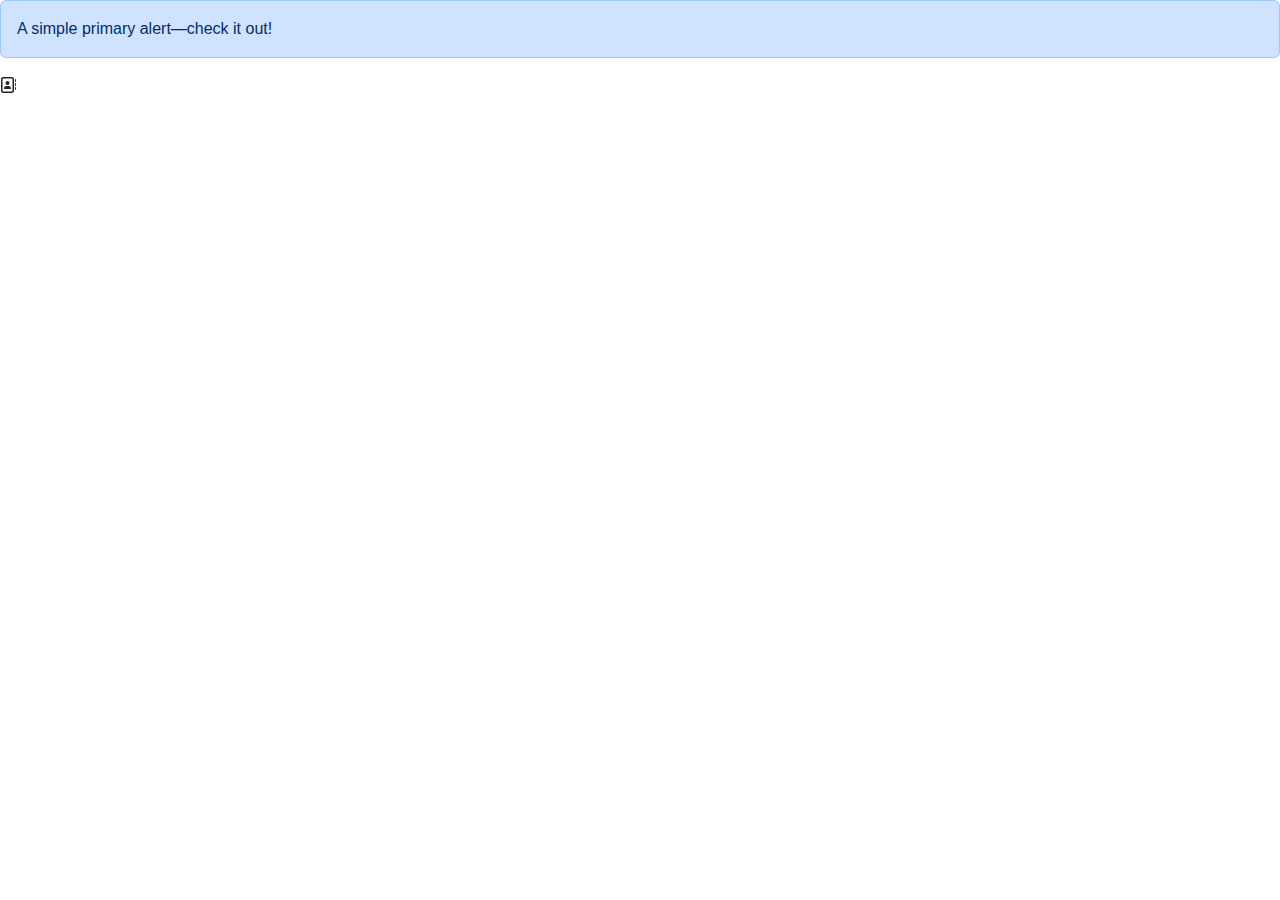
<file: Bootstrab/index.html>
<!DOCTYPE html>
<html lang="en">

<head>
    <meta charset="UTF-8">
    <meta name="viewport" content="width=device-width, initial-scale=1.0">
    <link rel="preconnect" href="https://fonts.googleapis.com">
    <link rel="preconnect" href="https://fonts.gstatic.com" crossorigin>
    <link
        href="https://fonts.googleapis.com/css2?family=Cairo+Play:wght@200..1000&family=Roboto+Condensed:ital,wght@0,100..900;1,100..900&display=swap"
        rel="stylesheet"
    >
    <title>Boundie</title>
    <link rel="stylesheet" href="css/bootstrap.min.css">
    <link rel="stylesheet" href="css/bootstrap.min.css.map">
    <link rel="stylesheet" href="css/main.css">

</head>

<body>

    <div class="alert alert-primary" role="alert">
        A simple primary alert—check it out!
    </div>
    <i class="fa-regular fa-address-book"></i>
    <script src="js/bootstrap.bundle.min.js"></script>
    <script src="js/all.min.js"></script>
</body>

</html>
</file>
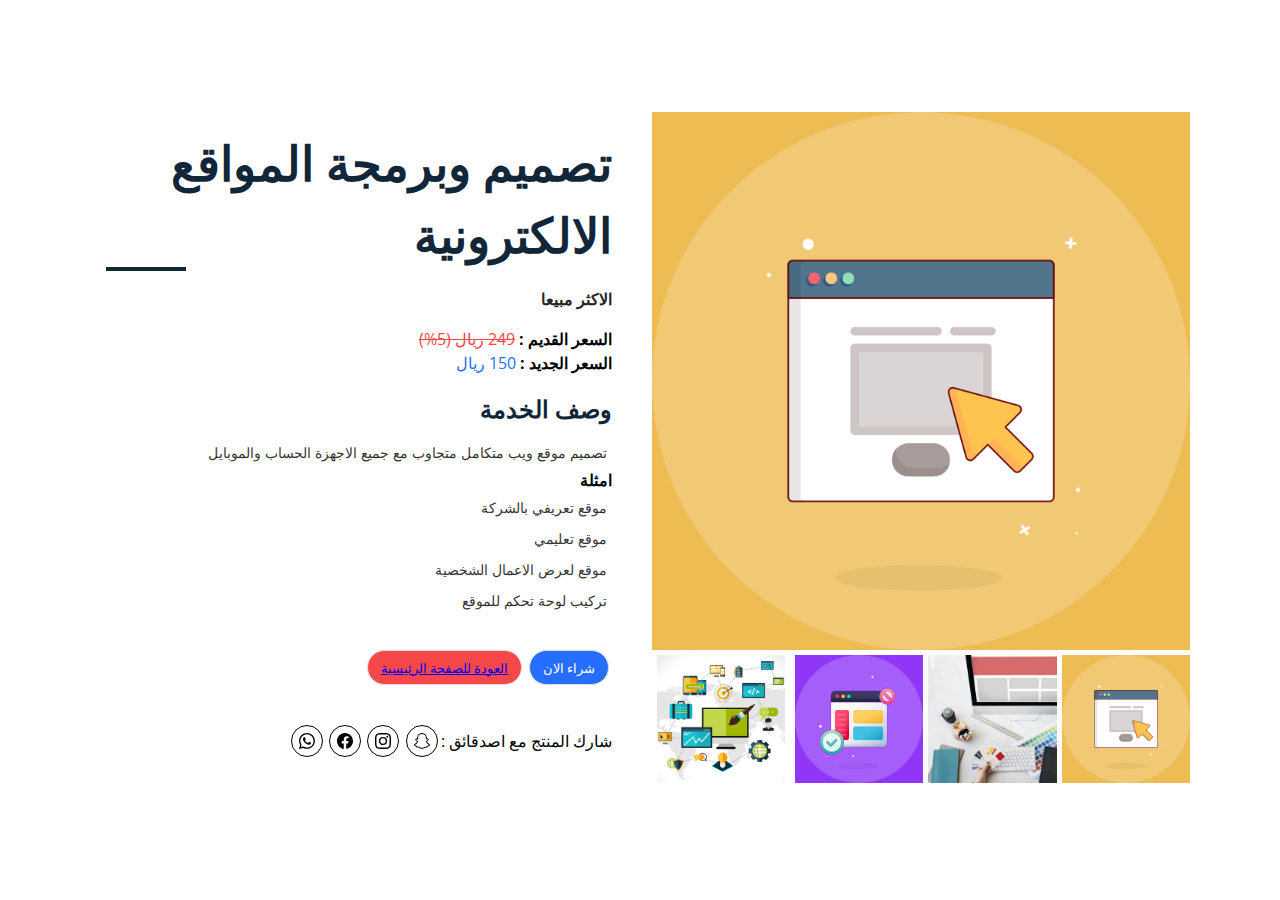
<file: web_pages_html/service_1.html>
<!DOCTYPE html>
<html lang="ar" dir="rtl">

<head>
    <meta charset="utf-8">
    <meta http-equiv="X-UA-Compatible" content="IE=edge">
    <title>خدمات تصميم المواقع الالكترونية</title>
    <meta name="viewport" content="width=device-width, initial-scale=1">
    <link rel="stylesheet" href="../assets/css/all.min.css"
        integrity="sha512-+4zCK9k+qNFUR5X+cKL9EIR+ZOhtIloNl9GIKS57V1MyNsYpYcUrUeQc9vNfzsWfV28IaLL3i96P9sdNyeRssA=="
        crossorigin="anonymous" />
    <link rel="stylesheet" href="../web_pages_css/service_1.css">
</head>
<body>
    <div class="card-wrapper">
        <div class="card">
            <!-- card left -->
            <div class="product-imgs">
                <div class="img-display">
                    <div class="img-showcase">
                        <img src="../assets/media/images/home_single_page_images/20.png" alt="shoe image">
                        <img src="../assets/media/images/home_single_page_images/30.jpg" alt="shoe image">
                        <img src="../assets/media/images/home_single_page_images/40.png" alt="shoe image">
                        <img src="../assets/media/images/home_single_page_images/50.jpg" alt="shoe image">
                    </div>
                </div>
                <div class="img-select">
                    <div class="img-item">
                        <a href="#" data-id="1">
                            <img src="../assets/media/images/home_single_page_images/20.png" alt="shoe image">
                        </a>
                    </div>
                    <div class="img-item">
                        <a href="#" data-id="2">
                            <img src="../assets/media/images/home_single_page_images/30.jpg" alt="shoe image">
                        </a>
                    </div>
                    <div class="img-item">
                        <a href="#" data-id="3">
                            <img src="../assets/media/images/home_single_page_images/40.png" alt="shoe image">
                        </a>
                    </div>
                    <div class="img-item">
                        <a href="#" data-id="4">
                            <img src="../assets/media/images/home_single_page_images/50.jpg" alt="shoe image">
                        </a>
                    </div>
                </div>
            </div>
            <!-- card right -->
            <div class="product-content">
                <h2 class="product-title"> تصميم وبرمجة المواقع الالكترونية</h2>
                <div class="product-rating">
                    <i class="fas fa-star"></i>
                    <i class="fas fa-star"></i>
                    <i class="fas fa-star"></i>
                    <i class="fas fa-star"></i>
                    <i class="fas fa-star-half-alt"></i>
                    <span>الاكثر مبيعا</span>
                </div>
                <div class="product-price">
                    <p class="last-price">السعر القديم : <span>249 ريال (5%)</span></p>
                    <p class="new-price">السعر الجديد : <span>150 ريال</span></p>
                </div>
                <div class="product-detail">
                    <h2>وصف الخدمة</h2>
                    <p>تصميم موقع ويب متكامل متجاوب مع جميع الاجهزة الحساب والموبايل</p>
                    <b>امثلة</b>
                    <p>موقع تعريفي بالشركة</p>
                    <p>موقع تعليمي</p>
                    <p>موقع لعرض الاعمال الشخصية</p>
                    <p>تركيب لوحة تحكم للموقع</p>
                    <p></p>
                </div>
                <div class="purchase-info">
                    <button type="button" class="btn"> شراء الان<i class="fas fa-shopping-cart"></i>
                    </button>
                    <button type="button" class="btn"><a href="../indexx.html">العودة للصفحة الرئيسية</a></button>
                </div>

                <div class="social-links">
                    <p>شارك المنتج مع اصدقائق : </p>
                    <a href="https://www.snapchat.com">
                        <svg xmlns="http://www.w3.org/2000/svg" width="16" height="16" fill="currentColor"
                            class="bi bi-snapchat" viewBox="0 0 16 16">
                            <path
                                d="M15.943 11.526c-.111-.303-.323-.465-.564-.599a1 1 0 0 0-.123-.064l-.219-.111c-.752-.399-1.339-.902-1.746-1.498a3.4 3.4 0 0 1-.3-.531c-.034-.1-.032-.156-.008-.207a.3.3 0 0 1 .097-.1c.129-.086.262-.173.352-.231.162-.104.289-.187.371-.245.309-.216.525-.446.66-.702a1.4 1.4 0 0 0 .069-1.16c-.205-.538-.713-.872-1.329-.872a1.8 1.8 0 0 0-.487.065c.006-.368-.002-.757-.035-1.139-.116-1.344-.587-2.048-1.077-2.61a4.3 4.3 0 0 0-1.095-.881C9.764.216 8.92 0 7.999 0s-1.76.216-2.505.641c-.412.232-.782.53-1.097.883-.49.562-.96 1.267-1.077 2.61-.033.382-.04.772-.036 1.138a1.8 1.8 0 0 0-.487-.065c-.615 0-1.124.335-1.328.873a1.4 1.4 0 0 0 .067 1.161c.136.256.352.486.66.701.082.058.21.14.371.246l.339.221a.4.4 0 0 1 .109.11c.026.053.027.11-.012.217a3.4 3.4 0 0 1-.295.52c-.398.583-.968 1.077-1.696 1.472-.385.204-.786.34-.955.8-.128.348-.044.743.28 1.075q.18.189.409.31a4.4 4.4 0 0 0 1 .4.7.7 0 0 1 .202.09c.118.104.102.26.259.488q.12.178.296.3c.33.229.701.243 1.095.258.355.014.758.03 1.217.18.19.064.389.186.618.328.55.338 1.305.802 2.566.802 1.262 0 2.02-.466 2.576-.806.227-.14.424-.26.609-.321.46-.152.863-.168 1.218-.181.393-.015.764-.03 1.095-.258a1.14 1.14 0 0 0 .336-.368c.114-.192.11-.327.217-.42a.6.6 0 0 1 .19-.087 4.5 4.5 0 0 0 1.014-.404c.16-.087.306-.2.429-.336l.004-.005c.304-.325.38-.709.256-1.047m-1.121.602c-.684.378-1.139.337-1.493.565-.3.193-.122.61-.34.76-.269.186-1.061-.012-2.085.326-.845.279-1.384 1.082-2.903 1.082s-2.045-.801-2.904-1.084c-1.022-.338-1.816-.14-2.084-.325-.218-.15-.041-.568-.341-.761-.354-.228-.809-.187-1.492-.563-.436-.24-.189-.39-.044-.46 2.478-1.199 2.873-3.05 2.89-3.188.022-.166.045-.297-.138-.466-.177-.164-.962-.65-1.18-.802-.36-.252-.52-.503-.402-.812.082-.214.281-.295.49-.295a1 1 0 0 1 .197.022c.396.086.78.285 1.002.338q.04.01.082.011c.118 0 .16-.06.152-.195-.026-.433-.087-1.277-.019-2.066.094-1.084.444-1.622.859-2.097.2-.229 1.137-1.22 2.93-1.22 1.792 0 2.732.987 2.931 1.215.416.475.766 1.013.859 2.098.068.788.009 1.632-.019 2.065-.01.142.034.195.152.195a.4.4 0 0 0 .082-.01c.222-.054.607-.253 1.002-.338a1 1 0 0 1 .197-.023c.21 0 .409.082.49.295.117.309-.04.56-.401.812-.218.152-1.003.638-1.18.802-.184.169-.16.3-.139.466.018.14.413 1.991 2.89 3.189.147.073.394.222-.041.464" />
                        </svg>
                    </a>
                    <a href="https://www.instagram.com">
                        <svg xmlns="http://www.w3.org/2000/svg" width="16" height="16" fill="currentColor"
                            class="bi bi-instagram" viewBox="0 0 16 16">
                            <path
                                d="M8 0C5.829 0 5.556.01 4.703.048 3.85.088 3.269.222 2.76.42a3.9 3.9 0 0 0-1.417.923A3.9 3.9 0 0 0 .42 2.76C.222 3.268.087 3.85.048 4.7.01 5.555 0 5.827 0 8.001c0 2.172.01 2.444.048 3.297.04.852.174 1.433.372 1.942.205.526.478.972.923 1.417.444.445.89.719 1.416.923.51.198 1.09.333 1.942.372C5.555 15.99 5.827 16 8 16s2.444-.01 3.298-.048c.851-.04 1.434-.174 1.943-.372a3.9 3.9 0 0 0 1.416-.923c.445-.445.718-.891.923-1.417.197-.509.332-1.09.372-1.942C15.99 10.445 16 10.173 16 8s-.01-2.445-.048-3.299c-.04-.851-.175-1.433-.372-1.941a3.9 3.9 0 0 0-.923-1.417A3.9 3.9 0 0 0 13.24.42c-.51-.198-1.092-.333-1.943-.372C10.443.01 10.172 0 7.998 0zm-.717 1.442h.718c2.136 0 2.389.007 3.232.046.78.035 1.204.166 1.486.275.373.145.64.319.92.599s.453.546.598.92c.11.281.24.705.275 1.485.039.843.047 1.096.047 3.231s-.008 2.389-.047 3.232c-.035.78-.166 1.203-.275 1.485a2.5 2.5 0 0 1-.599.919c-.28.28-.546.453-.92.598-.28.11-.704.24-1.485.276-.843.038-1.096.047-3.232.047s-2.39-.009-3.233-.047c-.78-.036-1.203-.166-1.485-.276a2.5 2.5 0 0 1-.92-.598 2.5 2.5 0 0 1-.6-.92c-.109-.281-.24-.705-.275-1.485-.038-.843-.046-1.096-.046-3.233s.008-2.388.046-3.231c.036-.78.166-1.204.276-1.486.145-.373.319-.64.599-.92s.546-.453.92-.598c.282-.11.705-.24 1.485-.276.738-.034 1.024-.044 2.515-.045zm4.988 1.328a.96.96 0 1 0 0 1.92.96.96 0 0 0 0-1.92m-4.27 1.122a4.109 4.109 0 1 0 0 8.217 4.109 4.109 0 0 0 0-8.217m0 1.441a2.667 2.667 0 1 1 0 5.334 2.667 2.667 0 0 1 0-5.334" />
                        </svg>
                    </a>
                    <a href="https://www.facebook.com">
                        <svg xmlns="http://www.w3.org/2000/svg" width="16" height="16" fill="currentColor"
                            class="bi bi-facebook" viewBox="0 0 16 16">
                            <path
                                d="M16 8.049c0-4.446-3.582-8.05-8-8.05C3.58 0-.002 3.603-.002 8.05c0 4.017 2.926 7.347 6.75 7.951v-5.625h-2.03V8.05H6.75V6.275c0-2.017 1.195-3.131 3.022-3.131.876 0 1.791.157 1.791.157v1.98h-1.009c-.993 0-1.303.621-1.303 1.258v1.51h2.218l-.354 2.326H9.25V16c3.824-.604 6.75-3.934 6.75-7.951" />
                        </svg>
                    </a>
                    <a href="https://web.whatsapp.com">
                        <svg xmlns="http://www.w3.org/2000/svg" width="16" height="16" fill="currentColor"
                            class="bi bi-whatsapp" viewBox="0 0 16 16">
                            <path
                                d="M13.601 2.326A7.85 7.85 0 0 0 7.994 0C3.627 0 .068 3.558.064 7.926c0 1.399.366 2.76 1.057 3.965L0 16l4.204-1.102a7.9 7.9 0 0 0 3.79.965h.004c4.368 0 7.926-3.558 7.93-7.93A7.9 7.9 0 0 0 13.6 2.326zM7.994 14.521a6.6 6.6 0 0 1-3.356-.92l-.24-.144-2.494.654.666-2.433-.156-.251a6.56 6.56 0 0 1-1.007-3.505c0-3.626 2.957-6.584 6.591-6.584a6.56 6.56 0 0 1 4.66 1.931 6.56 6.56 0 0 1 1.928 4.66c-.004 3.639-2.961 6.592-6.592 6.592m3.615-4.934c-.197-.099-1.17-.578-1.353-.646-.182-.065-.315-.099-.445.099-.133.197-.513.646-.627.775-.114.133-.232.148-.43.05-.197-.1-.836-.308-1.592-.985-.59-.525-.985-1.175-1.103-1.372-.114-.198-.011-.304.088-.403.087-.088.197-.232.296-.346.1-.114.133-.198.198-.33.065-.134.034-.248-.015-.347-.05-.099-.445-1.076-.612-1.47-.16-.389-.323-.335-.445-.34-.114-.007-.247-.007-.38-.007a.73.73 0 0 0-.529.247c-.182.198-.691.677-.691 1.654s.71 1.916.81 2.049c.098.133 1.394 2.132 3.383 2.992.47.205.84.326 1.129.418.475.152.904.129 1.246.08.38-.058 1.171-.48 1.338-.943.164-.464.164-.86.114-.943-.049-.084-.182-.133-.38-.232" />
                        </svg>
                    </a>
                </div>
            </div>
        </div>
    </div>
</body>

</html>
</file>
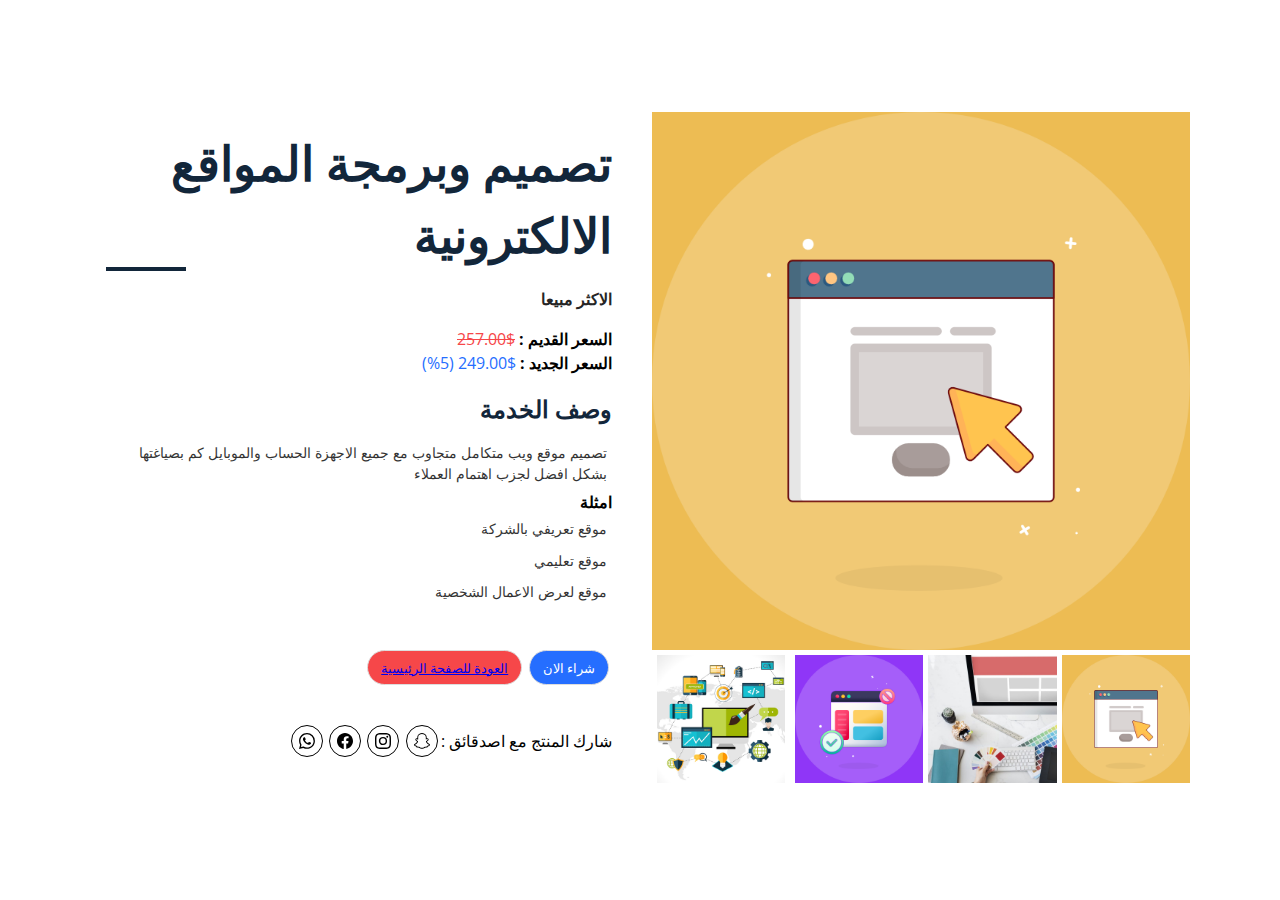
<file: web_pages_html/service_2.html>
<!DOCTYPE html>
<html lang="ar" dir="rtl">

<head>
    <meta charset="utf-8">
    <meta http-equiv="X-UA-Compatible" content="IE=edge">
    <title>خدمات تصميم المواقع الالكترونية</title>
    <meta name="viewport" content="width=device-width, initial-scale=1">
    <link rel="stylesheet" href="../assets/css/all.min.css"
        integrity="sha512-+4zCK9k+qNFUR5X+cKL9EIR+ZOhtIloNl9GIKS57V1MyNsYpYcUrUeQc9vNfzsWfV28IaLL3i96P9sdNyeRssA=="
        crossorigin="anonymous" />
    <link rel="stylesheet" href="../web_pages_css/service_2.css">
</head>
<body>
    <div class="card-wrapper">
        <div class="card">
            <!-- card left -->
            <div class="product-imgs">
                <div class="img-display">
                    <div class="img-showcase">
                        <img src="../assets/media/images/home_single_page_images/20.png" alt="shoe image">
                        <img src="../assets/media/images/home_single_page_images/30.jpg" alt="shoe image">
                        <img src="../assets/media/images/home_single_page_images/40.png" alt="shoe image">
                        <img src="../assets/media/images/home_single_page_images/50.jpg" alt="shoe image">
                    </div>
                </div>
                <div class="img-select">
                    <div class="img-item">
                        <a href="#" data-id="1">
                            <img src="../assets/media/images/home_single_page_images/20.png" alt="shoe image">
                        </a>
                    </div>
                    <div class="img-item">
                        <a href="#" data-id="2">
                            <img src="../assets/media/images/home_single_page_images/30.jpg" alt="shoe image">
                        </a>
                    </div>
                    <div class="img-item">
                        <a href="#" data-id="3">
                            <img src="../assets/media/images/home_single_page_images/40.png" alt="shoe image">
                        </a>
                    </div>
                    <div class="img-item">
                        <a href="#" data-id="4">
                            <img src="../assets/media/images/home_single_page_images/50.jpg" alt="shoe image">
                        </a>
                    </div>
                </div>
            </div>
            <!-- card right -->
            <div class="product-content">
                <h2 class="product-title"> تصميم وبرمجة المواقع الالكترونية</h2>
                <div class="product-rating">
                    <i class="fas fa-star"></i>
                    <i class="fas fa-star"></i>
                    <i class="fas fa-star"></i>
                    <i class="fas fa-star"></i>
                    <i class="fas fa-star-half-alt"></i>
                    <span>الاكثر مبيعا</span>
                </div>
                <div class="product-price">
                    <p class="last-price">السعر القديم : <span>$257.00</span></p>
                    <p class="new-price">السعر الجديد : <span>$249.00 (5%)</span></p>
                </div>
                <div class="product-detail">
                    <h2>وصف الخدمة</h2>
                    <p>تصميم موقع ويب متكامل متجاوب مع جميع الاجهزة الحساب والموبايل كم بصياغتها بشكل افضل لجزب اهتمام
                        العملاء</p>
                    <b>امثلة</b>
                    <p>موقع تعريفي بالشركة</p>
                    <p>موقع تعليمي</p>
                    <p>موقع لعرض الاعمال الشخصية</p>
                    <p></p>
                    <p></p>
                </div>
                <div class="purchase-info">
                    <button type="button" class="btn"> شراء الان<i class="fas fa-shopping-cart"></i>
                    </button>
                    <button type="button" class="btn"><a href="../indexx.html">العودة للصفحة الرئيسية</a></button>
                </div>

                <div class="social-links">
                    <p>شارك المنتج مع اصدقائق : </p>
                    <a href="https://www.snapchat.com">
                        <svg xmlns="http://www.w3.org/2000/svg" width="16" height="16" fill="currentColor"
                            class="bi bi-snapchat" viewBox="0 0 16 16">
                            <path
                                d="M15.943 11.526c-.111-.303-.323-.465-.564-.599a1 1 0 0 0-.123-.064l-.219-.111c-.752-.399-1.339-.902-1.746-1.498a3.4 3.4 0 0 1-.3-.531c-.034-.1-.032-.156-.008-.207a.3.3 0 0 1 .097-.1c.129-.086.262-.173.352-.231.162-.104.289-.187.371-.245.309-.216.525-.446.66-.702a1.4 1.4 0 0 0 .069-1.16c-.205-.538-.713-.872-1.329-.872a1.8 1.8 0 0 0-.487.065c.006-.368-.002-.757-.035-1.139-.116-1.344-.587-2.048-1.077-2.61a4.3 4.3 0 0 0-1.095-.881C9.764.216 8.92 0 7.999 0s-1.76.216-2.505.641c-.412.232-.782.53-1.097.883-.49.562-.96 1.267-1.077 2.61-.033.382-.04.772-.036 1.138a1.8 1.8 0 0 0-.487-.065c-.615 0-1.124.335-1.328.873a1.4 1.4 0 0 0 .067 1.161c.136.256.352.486.66.701.082.058.21.14.371.246l.339.221a.4.4 0 0 1 .109.11c.026.053.027.11-.012.217a3.4 3.4 0 0 1-.295.52c-.398.583-.968 1.077-1.696 1.472-.385.204-.786.34-.955.8-.128.348-.044.743.28 1.075q.18.189.409.31a4.4 4.4 0 0 0 1 .4.7.7 0 0 1 .202.09c.118.104.102.26.259.488q.12.178.296.3c.33.229.701.243 1.095.258.355.014.758.03 1.217.18.19.064.389.186.618.328.55.338 1.305.802 2.566.802 1.262 0 2.02-.466 2.576-.806.227-.14.424-.26.609-.321.46-.152.863-.168 1.218-.181.393-.015.764-.03 1.095-.258a1.14 1.14 0 0 0 .336-.368c.114-.192.11-.327.217-.42a.6.6 0 0 1 .19-.087 4.5 4.5 0 0 0 1.014-.404c.16-.087.306-.2.429-.336l.004-.005c.304-.325.38-.709.256-1.047m-1.121.602c-.684.378-1.139.337-1.493.565-.3.193-.122.61-.34.76-.269.186-1.061-.012-2.085.326-.845.279-1.384 1.082-2.903 1.082s-2.045-.801-2.904-1.084c-1.022-.338-1.816-.14-2.084-.325-.218-.15-.041-.568-.341-.761-.354-.228-.809-.187-1.492-.563-.436-.24-.189-.39-.044-.46 2.478-1.199 2.873-3.05 2.89-3.188.022-.166.045-.297-.138-.466-.177-.164-.962-.65-1.18-.802-.36-.252-.52-.503-.402-.812.082-.214.281-.295.49-.295a1 1 0 0 1 .197.022c.396.086.78.285 1.002.338q.04.01.082.011c.118 0 .16-.06.152-.195-.026-.433-.087-1.277-.019-2.066.094-1.084.444-1.622.859-2.097.2-.229 1.137-1.22 2.93-1.22 1.792 0 2.732.987 2.931 1.215.416.475.766 1.013.859 2.098.068.788.009 1.632-.019 2.065-.01.142.034.195.152.195a.4.4 0 0 0 .082-.01c.222-.054.607-.253 1.002-.338a1 1 0 0 1 .197-.023c.21 0 .409.082.49.295.117.309-.04.56-.401.812-.218.152-1.003.638-1.18.802-.184.169-.16.3-.139.466.018.14.413 1.991 2.89 3.189.147.073.394.222-.041.464" />
                        </svg>
                    </a>
                    <a href="https://www.instagram.com">
                        <svg xmlns="http://www.w3.org/2000/svg" width="16" height="16" fill="currentColor"
                            class="bi bi-instagram" viewBox="0 0 16 16">
                            <path
                                d="M8 0C5.829 0 5.556.01 4.703.048 3.85.088 3.269.222 2.76.42a3.9 3.9 0 0 0-1.417.923A3.9 3.9 0 0 0 .42 2.76C.222 3.268.087 3.85.048 4.7.01 5.555 0 5.827 0 8.001c0 2.172.01 2.444.048 3.297.04.852.174 1.433.372 1.942.205.526.478.972.923 1.417.444.445.89.719 1.416.923.51.198 1.09.333 1.942.372C5.555 15.99 5.827 16 8 16s2.444-.01 3.298-.048c.851-.04 1.434-.174 1.943-.372a3.9 3.9 0 0 0 1.416-.923c.445-.445.718-.891.923-1.417.197-.509.332-1.09.372-1.942C15.99 10.445 16 10.173 16 8s-.01-2.445-.048-3.299c-.04-.851-.175-1.433-.372-1.941a3.9 3.9 0 0 0-.923-1.417A3.9 3.9 0 0 0 13.24.42c-.51-.198-1.092-.333-1.943-.372C10.443.01 10.172 0 7.998 0zm-.717 1.442h.718c2.136 0 2.389.007 3.232.046.78.035 1.204.166 1.486.275.373.145.64.319.92.599s.453.546.598.92c.11.281.24.705.275 1.485.039.843.047 1.096.047 3.231s-.008 2.389-.047 3.232c-.035.78-.166 1.203-.275 1.485a2.5 2.5 0 0 1-.599.919c-.28.28-.546.453-.92.598-.28.11-.704.24-1.485.276-.843.038-1.096.047-3.232.047s-2.39-.009-3.233-.047c-.78-.036-1.203-.166-1.485-.276a2.5 2.5 0 0 1-.92-.598 2.5 2.5 0 0 1-.6-.92c-.109-.281-.24-.705-.275-1.485-.038-.843-.046-1.096-.046-3.233s.008-2.388.046-3.231c.036-.78.166-1.204.276-1.486.145-.373.319-.64.599-.92s.546-.453.92-.598c.282-.11.705-.24 1.485-.276.738-.034 1.024-.044 2.515-.045zm4.988 1.328a.96.96 0 1 0 0 1.92.96.96 0 0 0 0-1.92m-4.27 1.122a4.109 4.109 0 1 0 0 8.217 4.109 4.109 0 0 0 0-8.217m0 1.441a2.667 2.667 0 1 1 0 5.334 2.667 2.667 0 0 1 0-5.334" />
                        </svg>
                    </a>
                    <a href="https://www.facebook.com">
                        <svg xmlns="http://www.w3.org/2000/svg" width="16" height="16" fill="currentColor"
                            class="bi bi-facebook" viewBox="0 0 16 16">
                            <path
                                d="M16 8.049c0-4.446-3.582-8.05-8-8.05C3.58 0-.002 3.603-.002 8.05c0 4.017 2.926 7.347 6.75 7.951v-5.625h-2.03V8.05H6.75V6.275c0-2.017 1.195-3.131 3.022-3.131.876 0 1.791.157 1.791.157v1.98h-1.009c-.993 0-1.303.621-1.303 1.258v1.51h2.218l-.354 2.326H9.25V16c3.824-.604 6.75-3.934 6.75-7.951" />
                        </svg>
                    </a>
                    <a href="https://web.whatsapp.com">
                        <svg xmlns="http://www.w3.org/2000/svg" width="16" height="16" fill="currentColor"
                            class="bi bi-whatsapp" viewBox="0 0 16 16">
                            <path
                                d="M13.601 2.326A7.85 7.85 0 0 0 7.994 0C3.627 0 .068 3.558.064 7.926c0 1.399.366 2.76 1.057 3.965L0 16l4.204-1.102a7.9 7.9 0 0 0 3.79.965h.004c4.368 0 7.926-3.558 7.93-7.93A7.9 7.9 0 0 0 13.6 2.326zM7.994 14.521a6.6 6.6 0 0 1-3.356-.92l-.24-.144-2.494.654.666-2.433-.156-.251a6.56 6.56 0 0 1-1.007-3.505c0-3.626 2.957-6.584 6.591-6.584a6.56 6.56 0 0 1 4.66 1.931 6.56 6.56 0 0 1 1.928 4.66c-.004 3.639-2.961 6.592-6.592 6.592m3.615-4.934c-.197-.099-1.17-.578-1.353-.646-.182-.065-.315-.099-.445.099-.133.197-.513.646-.627.775-.114.133-.232.148-.43.05-.197-.1-.836-.308-1.592-.985-.59-.525-.985-1.175-1.103-1.372-.114-.198-.011-.304.088-.403.087-.088.197-.232.296-.346.1-.114.133-.198.198-.33.065-.134.034-.248-.015-.347-.05-.099-.445-1.076-.612-1.47-.16-.389-.323-.335-.445-.34-.114-.007-.247-.007-.38-.007a.73.73 0 0 0-.529.247c-.182.198-.691.677-.691 1.654s.71 1.916.81 2.049c.098.133 1.394 2.132 3.383 2.992.47.205.84.326 1.129.418.475.152.904.129 1.246.08.38-.058 1.171-.48 1.338-.943.164-.464.164-.86.114-.943-.049-.084-.182-.133-.38-.232" />
                        </svg>
                    </a>
                </div>
            </div>
        </div>
    </div>
</body>

</html>
</file>
<file: Bootstrab/css/main.css>
body
{
    font-family: 'Roboto', sans-serif;
}
</file>
<file: web_pages_css/service_1.css>
@import url('https://fonts.googleapis.com/css2?family=Open+Sans:wght@300;400;600;700;800&display=swap');

*{
    box-sizing: border-box;
    padding: 0;
    margin: 0;
    font-family: 'Open Sans', sans-serif;
}
body{
    line-height: 1.5;
}
.card-wrapper{
    max-width: 1100px;
    margin: 0 auto;
}
img{
    width: 100%;
    display: block;
}
.img-display{
    overflow: hidden;
}
.img-showcase{
    display: flex;
    width: 100%;
    transition: all 0.5s ease;
}
.img-showcase img{
    min-width: 100%;
}
.img-select{
    display: flex;
}
.img-item{
    margin: 0.3rem;
}
.img-item:nth-child(1),
.img-item:nth-child(2),
.img-item:nth-child(3){
    margin-right: 0;
}
.img-item:hover{
    opacity: 0.8;
}
.product-content{
    padding: 2rem 1rem;
}
.product-title{
    font-size: 3rem;
    text-transform: capitalize;
    font-weight: 700;
    position: relative;
    color: #12263a;
    margin: 1rem 0;
}
.product-title::after{
    content: "";
    position: absolute;
    left: 0;
    bottom: 0;
    height: 4px;
    width: 80px;
    background: #12263a;
}
.product-link{
    text-decoration: none;
    text-transform: uppercase;
    font-weight: 400;
    font-size: 0.9rem;
    display: inline-block;
    margin-bottom: 0.5rem;
    background: #256eff;
    color: #fff;
    padding: 0 0.3rem;
    transition: all 0.5s ease;
}
.product-link:hover{
    opacity: 0.9;
}
.product-rating{
    color: #ffc107;
}
.product-rating span{
    font-weight: 600;
    color: #252525;
}
.product-price{
    margin: 1rem 0;
    font-size: 1rem;
    font-weight: 700;
}
.product-price span{
    font-weight: 400;
}
.last-price span{
    color: #f64749;
    text-decoration: line-through;
}
.new-price span{
    color: #256eff;
}
.product-detail h2{
    text-transform: capitalize;
    color: #12263a;
    padding-bottom: 0.6rem;
}
.product-detail p{
    font-size: 0.9rem;
    padding: 0.3rem;
    opacity: 0.8;
}
.product-detail ul{
    margin: 1rem 0;
    font-size: 0.9rem;
}
.product-detail ul li{
    margin: 0;
    list-style: none;
    background: url(shoes_images/checked.png) left center repeat;
    background-size: 18px;
    padding-left: 1.7rem;
    margin: 0.4rem 0;
    font-weight: 600;
    opacity: 0.9;
}
.product-detail ul li span{
    font-weight: 400;
}
.purchase-info{
    margin: 1.5rem 0;
}
.purchase-info input,
.purchase-info .btn{
    border: 1.5px solid #ddd;
    border-radius: 25px;
    text-align: center;
    padding: 0.45rem 0.8rem;
    outline: 0;
    margin-right: 0.2rem;
    margin-bottom: 1rem;
}
.purchase-info input{
    width: 60px;
}
.purchase-info .btn{
    cursor: pointer;
    color: #fff;
}
.purchase-info .btn:first-of-type{
    background: #256eff;
}
.purchase-info .btn:last-of-type{
    background: #f64749;
}
.purchase-info .btn:hover{
    opacity: 0.9;
}
.social-links{
    display: flex;
    align-items: center;
}
.social-links a{
    display: flex;
    align-items: center;
    justify-content: center;
    width: 32px;
    height: 32px;
    color: #000;
    border: 1px solid #000;
    margin: 0 0.2rem;
    border-radius: 50%;
    text-decoration: none;
    font-size: 0.8rem;
    transition: all 0.5s ease;
}
.social-links a:hover{
    background: #000;
    border-color: transparent;
    color: #fff;
}

@media screen and (min-width: 992px){
    .card{
        display: grid;
        grid-template-columns: repeat(2, 1fr);
        grid-gap: 1.5rem;
    }
    .card-wrapper{
        height: 100vh;
        display: flex;
        justify-content: center;
        align-items: center;
    }
    .product-imgs{
        display: flex;
        flex-direction: column;
        justify-content: center;
    }
    .product-content{
        padding-top: 0;
    }
}
</file>
<file: web_pages_css/service_2.css>
@import url('https://fonts.googleapis.com/css2?family=Open+Sans:wght@300;400;600;700;800&display=swap');

*{
    box-sizing: border-box;
    padding: 0;
    margin: 0;
    font-family: 'Open Sans', sans-serif;
}
body{
    line-height: 1.5;
}
.card-wrapper{
    max-width: 1100px;
    margin: 0 auto;
}
img{
    width: 100%;
    display: block;
}
.img-display{
    overflow: hidden;
}
.img-showcase{
    display: flex;
    width: 100%;
    transition: all 0.5s ease;
}
.img-showcase img{
    min-width: 100%;
}
.img-select{
    display: flex;
}
.img-item{
    margin: 0.3rem;
}
.img-item:nth-child(1),
.img-item:nth-child(2),
.img-item:nth-child(3){
    margin-right: 0;
}
.img-item:hover{
    opacity: 0.8;
}
.product-content{
    padding: 2rem 1rem;
}
.product-title{
    font-size: 3rem;
    text-transform: capitalize;
    font-weight: 700;
    position: relative;
    color: #12263a;
    margin: 1rem 0;
}
.product-title::after{
    content: "";
    position: absolute;
    left: 0;
    bottom: 0;
    height: 4px;
    width: 80px;
    background: #12263a;
}
.product-link{
    text-decoration: none;
    text-transform: uppercase;
    font-weight: 400;
    font-size: 0.9rem;
    display: inline-block;
    margin-bottom: 0.5rem;
    background: #256eff;
    color: #fff;
    padding: 0 0.3rem;
    transition: all 0.5s ease;
}
.product-link:hover{
    opacity: 0.9;
}
.product-rating{
    color: #ffc107;
}
.product-rating span{
    font-weight: 600;
    color: #252525;
}
.product-price{
    margin: 1rem 0;
    font-size: 1rem;
    font-weight: 700;
}
.product-price span{
    font-weight: 400;
}
.last-price span{
    color: #f64749;
    text-decoration: line-through;
}
.new-price span{
    color: #256eff;
}
.product-detail h2{
    text-transform: capitalize;
    color: #12263a;
    padding-bottom: 0.6rem;
}
.product-detail p{
    font-size: 0.9rem;
    padding: 0.3rem;
    opacity: 0.8;
}
.product-detail ul{
    margin: 1rem 0;
    font-size: 0.9rem;
}
.product-detail ul li{
    margin: 0;
    list-style: none;
    background: url(shoes_images/checked.png) left center no-repeat;
    background-size: 18px;
    padding-left: 1.7rem;
    margin: 0.4rem 0;
    font-weight: 600;
    opacity: 0.9;
}
.product-detail ul li span{
    font-weight: 400;
}
.purchase-info{
    margin: 1.5rem 0;
}
.purchase-info input,
.purchase-info .btn{
    border: 1.5px solid #ddd;
    border-radius: 25px;
    text-align: center;
    padding: 0.45rem 0.8rem;
    outline: 0;
    margin-right: 0.2rem;
    margin-bottom: 1rem;
}
.purchase-info input{
    width: 60px;
}
.purchase-info .btn{
    cursor: pointer;
    color: #fff;
}
.purchase-info .btn:first-of-type{
    background: #256eff;
}
.purchase-info .btn:last-of-type{
    background: #f64749;
}
.purchase-info .btn:hover{
    opacity: 0.9;
}
.social-links{
    display: flex;
    align-items: center;
}
.social-links a{
    display: flex;
    align-items: center;
    justify-content: center;
    width: 32px;
    height: 32px;
    color: #000;
    border: 1px solid #000;
    margin: 0 0.2rem;
    border-radius: 50%;
    text-decoration: none;
    font-size: 0.8rem;
    transition: all 0.5s ease;
}
.social-links a:hover{
    background: #000;
    border-color: transparent;
    color: #fff;
}

@media screen and (min-width: 992px){
    .card{
        display: grid;
        grid-template-columns: repeat(2, 1fr);
        grid-gap: 1.5rem;
    }
    .card-wrapper{
        height: 100vh;
        display: flex;
        justify-content: center;
        align-items: center;
    }
    .product-imgs{
        display: flex;
        flex-direction: column;
        justify-content: center;
    }
    .product-content{
        padding-top: 0;
    }
}
</file>
